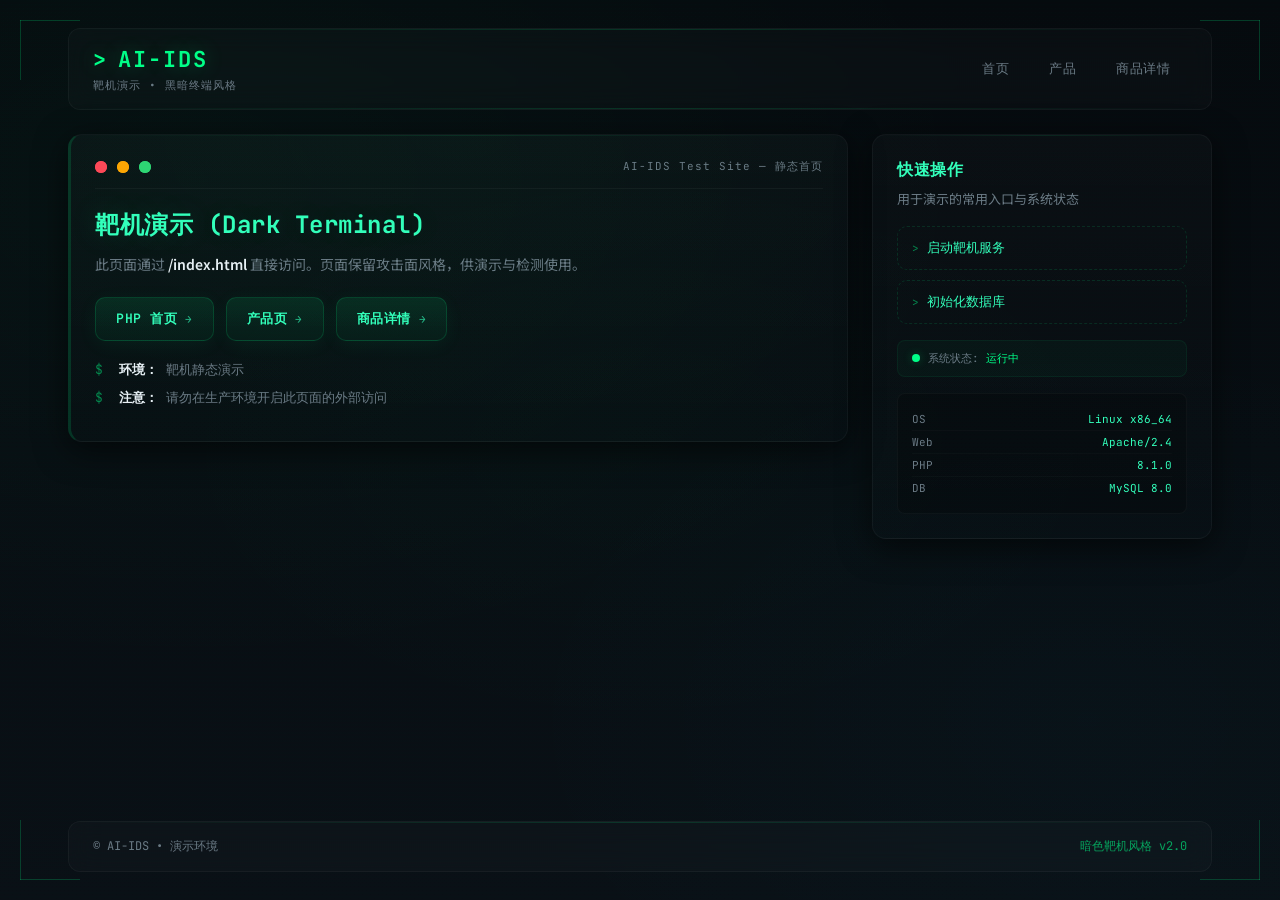
<file: web/test_website/index.html>
<!DOCTYPE html>
<html lang="zh-CN">
<head>
    <meta charset="UTF-8">
    <meta name="viewport" content="width=device-width,initial-scale=1">
    <title>AI-IDS Test Site — 靶机 (Dark)</title>
    <link rel="preconnect" href="https://fonts.googleapis.com">
    <link rel="preconnect" href="https://fonts.gstatic.com" crossorigin>
    <link href="https://fonts.googleapis.com/css2?family=JetBrains+Mono:wght@400;500;600;700&family=Noto+Sans+SC:wght@400;500;700&display=swap" rel="stylesheet">
    <style>
        :root {
            --bg-1: #060a0e;
            --bg-2: #0a1016;
            --bg-3: #0d141b;
            --panel: #0c1218;
            --accent: #00ff88;
            --accent-2: #33ffbb;
            --accent-dim: rgba(0, 255, 136, 0.15);
            --accent-glow: rgba(0, 255, 136, 0.25);
            --muted: #6b7a85;
            --text: #c8d6e0;
            --text-bright: #e8f0f5;
            --danger: #ff4757;
            --warning: #ffa502;
            --info: #2ed573;
            --glass: rgba(255, 255, 255, 0.02);
            --glass-border: rgba(255, 255, 255, 0.04);
            --glow: 0 0 40px rgba(0, 255, 136, 0.08);
            --glow-strong: 0 0 60px rgba(0, 255, 136, 0.15);
            --shadow: 0 8px 32px rgba(0, 0, 0, 0.6);
            --mono: "JetBrains Mono", "Fira Mono", "Consolas", monospace;
            --sans: "Noto Sans SC", -apple-system, "Segoe UI", sans-serif;
        }

        * { box-sizing: border-box; margin: 0; padding: 0; }
        html, body { height: 100%; }

        body {
            margin: 0;
            font-family: var(--sans);
            background: 
                radial-gradient(ellipse 800px 500px at 15% 20%, rgba(0, 255, 136, 0.03), transparent),
                radial-gradient(ellipse 600px 400px at 85% 80%, rgba(0, 200, 255, 0.02), transparent),
                radial-gradient(ellipse 500px 300px at 50% 50%, rgba(0, 255, 136, 0.015), transparent),
                linear-gradient(180deg, var(--bg-1), var(--bg-2));
            color: var(--text);
            -webkit-font-smoothing: antialiased;
            -moz-osx-font-smoothing: grayscale;
            min-height: 100vh;
            position: relative;
            overflow-x: hidden;
        }

        /* 扫描线效果 */
        body::before {
            content: '';
            position: fixed;
            top: 0; left: 0; right: 0; bottom: 0;
            background: repeating-linear-gradient(
                0deg,
                transparent,
                transparent 2px,
                rgba(0, 255, 136, 0.015) 2px,
                rgba(0, 255, 136, 0.015) 4px
            );
            pointer-events: none;
            z-index: 1000;
            opacity: 0.6;
        }

        /* 角落装饰 */
        .corner-deco {
            position: fixed;
            width: 200px; height: 200px;
            pointer-events: none;
            z-index: 999;
        }
        .corner-deco::before, .corner-deco::after {
            content: '';
            position: absolute;
            background: var(--accent);
            opacity: 0.2;
        }
        .corner-deco.tl { top: 0; left: 0; }
        .corner-deco.tl::before { width: 60px; height: 1px; top: 20px; left: 20px; }
        .corner-deco.tl::after { width: 1px; height: 60px; top: 20px; left: 20px; }
        .corner-deco.tr { top: 0; right: 0; transform: rotate(90deg); }
        .corner-deco.tr::before { width: 60px; height: 1px; top: 20px; left: 20px; }
        .corner-deco.tr::after { width: 1px; height: 60px; top: 20px; left: 20px; }
        .corner-deco.bl { bottom: 0; left: 0; transform: rotate(-90deg); }
        .corner-deco.bl::before { width: 60px; height: 1px; top: 20px; left: 20px; }
        .corner-deco.bl::after { width: 1px; height: 60px; top: 20px; left: 20px; }
        .corner-deco.br { bottom: 0; right: 0; transform: rotate(180deg); }
        .corner-deco.br::before { width: 60px; height: 1px; top: 20px; left: 20px; }
        .corner-deco.br::after { width: 1px; height: 60px; top: 20px; left: 20px; }

        /* 布局 */
        .wrap {
            max-width: 1200px;
            margin: 0 auto;
            display: flex;
            flex-direction: column;
            gap: 24px;
            padding: 28px;
            min-height: 100vh;
            position: relative;
            z-index: 1;
        }

        /* ===== Header ===== */
        .site-header {
            display: flex;
            justify-content: space-between;
            align-items: center;
            padding: 16px 24px;
            background: var(--glass);
            border: 1px solid var(--glass-border);
            border-radius: 12px;
            backdrop-filter: blur(12px);
            position: relative;
            overflow: hidden;
        }
        .site-header::before {
            content: '';
            position: absolute;
            top: 0; left: 0; right: 0;
            height: 1px;
            background: linear-gradient(90deg, transparent, var(--accent-dim), transparent);
        }
        .site-header::after {
            content: '';
            position: absolute;
            bottom: 0; left: 0; right: 0;
            height: 1px;
            background: linear-gradient(90deg, transparent, var(--accent-dim), transparent);
        }

        .brand { display: flex; flex-direction: column; gap: 4px; }
        .logo {
            font-family: var(--mono);
            font-size: 22px;
            font-weight: 700;
            color: var(--accent);
            letter-spacing: 2px;
            text-shadow: 0 0 20px rgba(0, 255, 136, 0.3);
            display: flex;
            align-items: center;
            gap: 10px;
        }
        .logo::before {
            content: '>';
            color: var(--accent);
            animation: blink 1.5s infinite;
        }
        @keyframes blink {
            0%, 100% { opacity: 1; }
            50% { opacity: 0; }
        }
        .subtitle {
            font-family: var(--mono);
            font-size: 11px;
            color: var(--muted);
            letter-spacing: 1px;
        }

        .nav { display: flex; gap: 6px; }
        .nav-btn {
            font-family: var(--mono);
            color: var(--muted);
            text-decoration: none;
            padding: 10px 16px;
            border-radius: 8px;
            border: 1px solid transparent;
            font-size: 13px;
            letter-spacing: 0.5px;
            transition: all 0.3s cubic-bezier(0.4, 0, 0.2, 1);
            position: relative;
            overflow: hidden;
        }
        .nav-btn::before {
            content: '';
            position: absolute;
            top: 0; left: -100%;
            width: 100%; height: 100%;
            background: linear-gradient(90deg, transparent, rgba(0, 255, 136, 0.05), transparent);
            transition: left 0.5s;
        }
        .nav-btn:hover {
            color: var(--accent-2);
            border-color: var(--accent-dim);
            background: rgba(0, 255, 136, 0.03);
            box-shadow: 0 0 20px rgba(0, 255, 136, 0.08);
        }
        .nav-btn:hover::before { left: 100%; }

        /* ===== Main ===== */
        .main {
            display: grid;
            grid-template-columns: 1fr 340px;
            gap: 24px;
            align-items: start;
            flex: 1;
        }

        .panel {
            background: linear-gradient(180deg, rgba(255, 255, 255, 0.02), rgba(255, 255, 255, 0.005));
            border-radius: 14px;
            padding: 24px;
            border: 1px solid var(--glass-border);
            box-shadow: var(--shadow);
            position: relative;
            overflow: hidden;
            transition: all 0.3s ease;
        }
        .panel::before {
            content: '';
            position: absolute;
            top: 0; left: 0; right: 0;
            height: 1px;
            background: linear-gradient(90deg, transparent, rgba(0, 255, 136, 0.1), transparent);
        }
        .panel:hover {
            border-color: rgba(0, 255, 136, 0.06);
            box-shadow: var(--shadow), 0 0 40px rgba(0, 255, 136, 0.03);
        }

        /* ===== Terminal ===== */
        .terminal {
            position: relative;
            overflow: hidden;
            border-left: 3px solid rgba(0, 255, 136, 0.15);
        }
        .terminal::after {
            content: '';
            position: absolute;
            top: 0; left: 0; right: 0; bottom: 0;
            background: radial-gradient(ellipse 600px 300px at 50% 0%, rgba(0, 255, 136, 0.02), transparent);
            pointer-events: none;
        }

        .term-header {
            display: flex;
            align-items: center;
            gap: 10px;
            padding-bottom: 14px;
            border-bottom: 1px solid rgba(255, 255, 255, 0.04);
            position: relative;
        }
        .dot {
            width: 12px;
            height: 12px;
            border-radius: 50%;
            display: inline-block;
            position: relative;
        }
        .dot::after {
            content: '';
            position: absolute;
            top: 50%; left: 50%;
            transform: translate(-50%, -50%);
            width: 100%; height: 100%;
            border-radius: 50%;
            animation: pulse 2s infinite;
        }
        @keyframes pulse {
            0% { transform: translate(-50%, -50%) scale(1); opacity: 0.6; }
            100% { transform: translate(-50%, -50%) scale(2.5); opacity: 0; }
        }
        .dot.red { background: var(--danger); }
        .dot.red::after { background: var(--danger); }
        .dot.yellow { background: var(--warning); }
        .dot.yellow::after { background: var(--warning); }
        .dot.green { background: var(--info); }
        .dot.green::after { background: var(--info); }
        .term-title {
            margin-left: auto;
            font-family: var(--mono);
            font-size: 11px;
            color: var(--muted);
            letter-spacing: 1px;
        }

        /* ===== Content ===== */
        .term-body { padding-top: 20px; }
        .term-body h1 {
            font-family: var(--mono);
            margin: 0 0 12px;
            color: var(--accent-2);
            font-size: 24px;
            font-weight: 700;
            letter-spacing: 0.5px;
            text-shadow: 0 0 30px rgba(0, 255, 136, 0.15);
        }
        .term-body p {
            color: var(--muted);
            line-height: 1.7;
            margin: 0 0 18px;
            font-size: 14px;
        }
        .term-body p strong {
            color: var(--text-bright);
            font-weight: 600;
        }

        .actions {
            display: flex;
            gap: 12px;
            margin: 20px 0;
            flex-wrap: wrap;
        }
        .btn {
            display: inline-flex;
            align-items: center;
            gap: 8px;
            padding: 12px 20px;
            border-radius: 10px;
            background: linear-gradient(180deg, rgba(0, 255, 136, 0.1), rgba(0, 255, 136, 0.04));
            color: var(--accent-2);
            text-decoration: none;
            font-family: var(--mono);
            font-weight: 600;
            font-size: 13px;
            letter-spacing: 0.5px;
            box-shadow: 0 4px 20px rgba(0, 255, 136, 0.06);
            border: 1px solid rgba(0, 255, 136, 0.15);
            transition: all 0.3s cubic-bezier(0.4, 0, 0.2, 1);
            position: relative;
            overflow: hidden;
        }
        .btn::before {
            content: '';
            position: absolute;
            top: 0; left: -100%;
            width: 100%; height: 100%;
            background: linear-gradient(90deg, transparent, rgba(0, 255, 136, 0.1), transparent);
            transition: left 0.5s;
        }
        .btn:hover {
            transform: translateY(-2px);
            box-shadow: 0 8px 30px rgba(0, 255, 136, 0.15);
            border-color: rgba(0, 255, 136, 0.3);
            color: #fff;
        }
        .btn:hover::before { left: 100%; }
        .btn::after {
            content: '→';
            font-size: 11px;
            opacity: 0.7;
            transition: transform 0.3s;
        }
        .btn:hover::after { transform: translateX(3px); }

        .info-list {
            margin: 20px 0 0;
            padding-left: 0;
            list-style: none;
            color: var(--muted);
            font-family: var(--mono);
            font-size: 13px;
        }
        .info-list li {
            margin: 10px 0;
            padding-left: 24px;
            position: relative;
        }
        .info-list li::before {
            content: '$';
            position: absolute;
            left: 0;
            color: var(--accent);
            opacity: 0.5;
        }
        .info-list li strong {
            color: var(--text-bright);
        }

        /* ===== Side Panel ===== */
        .side h2 {
            font-family: var(--mono);
            color: var(--accent-2);
            margin: 0 0 8px;
            font-size: 16px;
            font-weight: 700;
            letter-spacing: 0.5px;
        }
        .muted {
            color: var(--muted);
            font-size: 13px;
            line-height: 1.6;
        }
        .side-actions {
            display: flex;
            flex-direction: column;
            gap: 10px;
            margin-top: 16px;
        }
        .ghost {
            display: inline-flex;
            align-items: center;
            gap: 8px;
            padding: 12px 14px;
            border-radius: 10px;
            color: var(--accent-2);
            text-decoration: none;
            font-family: var(--mono);
            font-size: 13px;
            border: 1px dashed rgba(0, 255, 136, 0.12);
            background: transparent;
            transition: all 0.3s ease;
            position: relative;
        }
        .ghost::before {
            content: '>';
            color: var(--accent);
            opacity: 0.5;
            font-size: 11px;
        }
        .ghost:hover {
            background: rgba(0, 255, 136, 0.04);
            border-color: rgba(0, 255, 136, 0.25);
            color: #fff;
            transform: translateX(4px);
        }

        /* 状态指示器 */
        .status-bar {
            display: flex;
            align-items: center;
            gap: 8px;
            margin-top: 16px;
            padding: 10px 14px;
            background: rgba(0, 255, 136, 0.03);
            border-radius: 8px;
            border: 1px solid rgba(0, 255, 136, 0.06);
        }
        .status-dot {
            width: 8px; height: 8px;
            border-radius: 50%;
            background: var(--accent);
            box-shadow: 0 0 10px var(--accent-glow);
            animation: statusPulse 2s infinite;
        }
        @keyframes statusPulse {
            0%, 100% { opacity: 1; }
            50% { opacity: 0.4; }
        }
        .status-text {
            font-family: var(--mono);
            font-size: 11px;
            color: var(--muted);
        }
        .status-text span { color: var(--accent); }

        /* ===== Footer ===== */
        .site-footer {
            display: flex;
            justify-content: space-between;
            align-items: center;
            padding: 16px 24px;
            color: var(--muted);
            font-family: var(--mono);
            font-size: 12px;
            border-top: 1px solid rgba(255, 255, 255, 0.04);
            background: var(--glass);
            border-radius: 12px;
            backdrop-filter: blur(12px);
            border: 1px solid var(--glass-border);
            position: relative;
        }
        .site-footer::before {
            content: '';
            position: absolute;
            top: 0; left: 0; right: 0;
            height: 1px;
            background: linear-gradient(90deg, transparent, var(--accent-dim), transparent);
        }
        .foot-right {
            color: var(--accent);
            opacity: 0.6;
        }

        /* ===== 系统信息面板 ===== */
        .sys-info {
            margin-top: 16px;
            padding: 14px;
            background: rgba(0, 0, 0, 0.2);
            border-radius: 8px;
            border: 1px solid rgba(255, 255, 255, 0.03);
            font-family: var(--mono);
            font-size: 11px;
            color: var(--muted);
        }
        .sys-info-row {
            display: flex;
            justify-content: space-between;
            padding: 4px 0;
            border-bottom: 1px solid rgba(255, 255, 255, 0.02);
        }
        .sys-info-row:last-child { border-bottom: none; }
        .sys-label { color: var(--muted); }
        .sys-value { color: var(--accent-2); }

        /* ===== Responsive ===== */
        @media (max-width: 900px) {
            .main { grid-template-columns: 1fr; gap: 16px; }
            .site-header { flex-direction: column; align-items: flex-start; gap: 12px; }
            .nav { flex-wrap: wrap; }
            .wrap { padding: 16px; gap: 16px; }
            .actions { flex-direction: column; }
            .btn { width: 100%; justify-content: center; }
        }

        @media (max-width: 600px) {
            .logo { font-size: 18px; }
            .term-body h1 { font-size: 20px; }
            .site-footer { flex-direction: column; gap: 8px; text-align: center; }
        }
    </style>
<base target="_blank">
</head>
<body>
    <!-- 角落装饰 -->
    <div class="corner-deco tl"></div>
    <div class="corner-deco tr"></div>
    <div class="corner-deco bl"></div>
    <div class="corner-deco br"></div>

    <div class="wrap">
        <header class="site-header">
            <div class="brand">
                <div class="logo">AI‑IDS</div>
                <div class="subtitle">靶机演示 • 黑暗终端风格</div>
            </div>
            <nav class="nav">
                <a class="nav-btn" href="/">首页</a>
                <a class="nav-btn" href="/products.php">产品</a>
                <a class="nav-btn" href="/items.php?id=1">商品详情</a>
            </nav>
        </header>

        <main class="main">
            <section class="panel terminal">
                <div class="term-header">
                    <span class="dot red"></span>
                    <span class="dot yellow"></span>
                    <span class="dot green"></span>
                    <div class="term-title">AI-IDS Test Site — 静态首页</div>
                </div>
                <div class="term-body">
                    <h1>靶机演示 (Dark Terminal)</h1>
                    <p>此页面通过 <strong>/index.html</strong> 直接访问。页面保留攻击面风格，供演示与检测使用。</p>

                    <div class="actions">
                        <a class="btn" href="/">PHP 首页</a>
                        <a class="btn" href="/products.php">产品页</a>
                        <a class="btn" href="/items.php?id=1">商品详情</a>
                    </div>

                    <ul class="info-list">
                        <li><strong>环境：</strong> 靶机静态演示</li>
                        <li><strong>注意：</strong> 请勿在生产环境开启此页面的外部访问</li>
                    </ul>
                </div>
            </section>

            <aside class="panel side">
                <h2>快速操作</h2>
                <p class="muted">用于演示的常用入口与系统状态</p>
                <div class="side-actions">
                    <a class="ghost" href="/vulnerable_server.py">启动靶机服务</a>
                    <a class="ghost" href="/web/init_db.py">初始化数据库</a>
                </div>

                <div class="status-bar">
                    <div class="status-dot"></div>
                    <div class="status-text">系统状态: <span>运行中</span></div>
                </div>

                <div class="sys-info">
                    <div class="sys-info-row">
                        <span class="sys-label">OS</span>
                        <span class="sys-value">Linux x86_64</span>
                    </div>
                    <div class="sys-info-row">
                        <span class="sys-label">Web</span>
                        <span class="sys-value">Apache/2.4</span>
                    </div>
                    <div class="sys-info-row">
                        <span class="sys-label">PHP</span>
                        <span class="sys-value">8.1.0</span>
                    </div>
                    <div class="sys-info-row">
                        <span class="sys-label">DB</span>
                        <span class="sys-value">MySQL 8.0</span>
                    </div>
                </div>
            </aside>
        </main>

        <footer class="site-footer">
            <span>© AI-IDS • 演示环境</span>
            <span class="foot-right">暗色靶机风格 v2.0</span>
        </footer>
    </div>
</body>
</html>
</file>
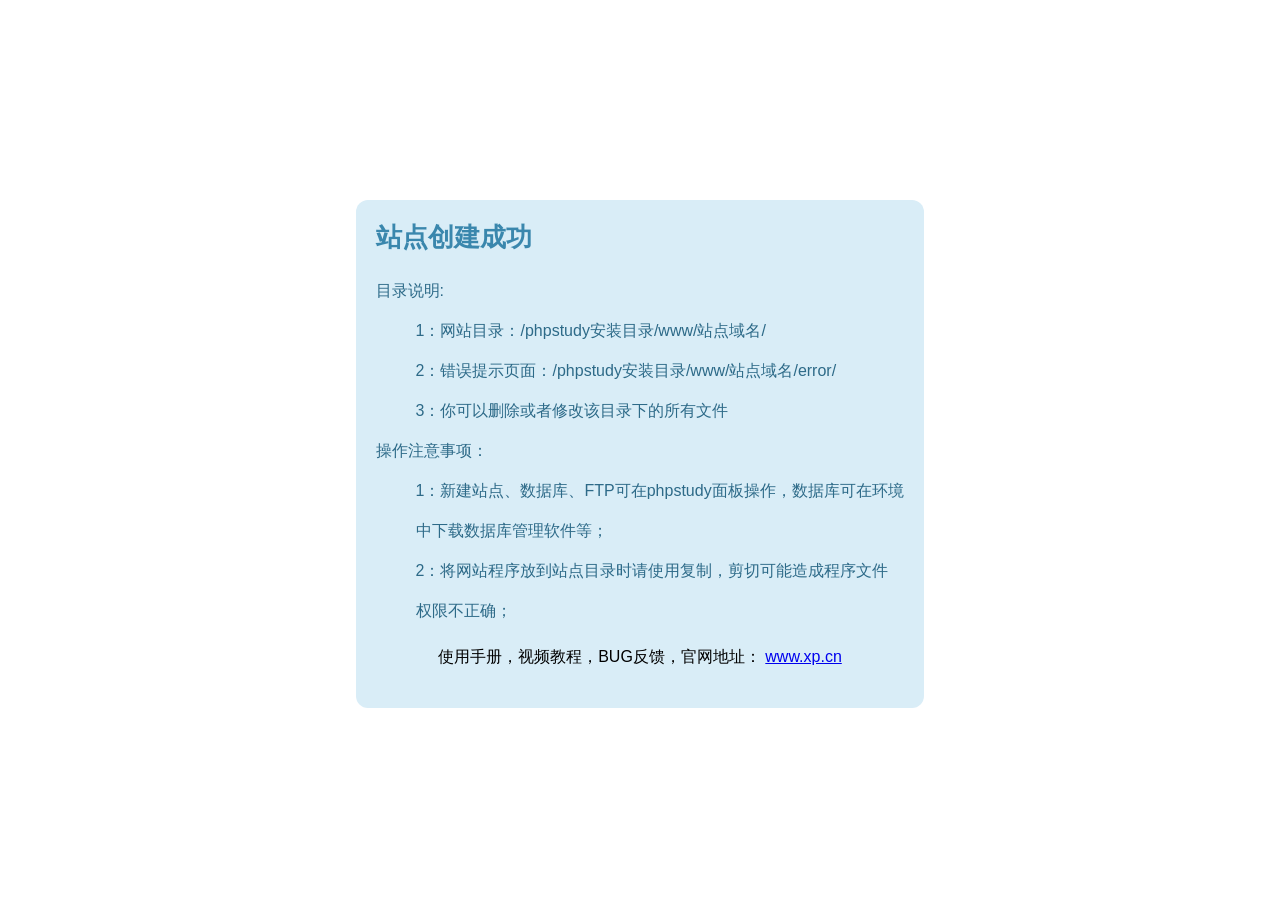
<file: web/test_website/error/index.html>
<!DOCTYPE html>
<html lang="zh-CN">
<head>
  <meta charset="utf-8">
  <title>站点创建成功-phpstudy for windows</title>
  <meta name="keywords" content="">
  <meta name="description" content="">
  <meta name="renderer" content="webkit">
  <meta http-equiv="X-UA-Compatible" content="IE=edge,chrome=1">
  <meta name="viewport" content="width=device-width, initial-scale=1, maximum-scale=1">
  <meta name="apple-mobile-web-app-status-bar-style" content="black"> 
  <meta name="apple-mobile-web-app-capable" content="yes">
  <meta name="format-detection" content="telephone=no">
  <meta HTTP-EQUIV="pragma" CONTENT="no-cache"> 
  <meta HTTP-EQUIV="Cache-Control" CONTENT="no-store, must-revalidate"> 
  <meta HTTP-EQUIV="expires" CONTENT="Wed, 26 Feb 1997 08:21:57 GMT"> 
  <meta HTTP-EQUIV="expires" CONTENT="0">
  <style>
    body{
      font: 16px arial,'Microsoft Yahei','Hiragino Sans GB',sans-serif;
    }
    h1{
      margin: 0;
      color:#3a87ad;
      font-size: 26px;
    }
    .content{
      width: 45%;
      margin: 0 auto;
     
    }
    .content >div{
      margin-top: 200px;
      padding: 20px;
      background: #d9edf7;  
      border-radius: 12px;
    }
    .content dl{
      color: #2d6a88;
      line-height: 40px;
    } 
    .content div div {
      padding-bottom: 20px;
      text-align:center;
    }
  </style>
</head>
<body>
  <div class="content">
      <div>
           <h1>站点创建成功</h1>
        <dl>
          <dt>目录说明:</dt>
          <dd>1：网站目录：/phpstudy安装目录/www/站点域名/</dd>
          <dd>2：错误提示页面：/phpstudy安装目录/www/站点域名/error/</dd>
          <dd>3：你可以删除或者修改该目录下的所有文件</dd>
          <dt>操作注意事项：</dt>
          <dd>1：新建站点、数据库、FTP可在phpstudy面板操作，数据库可在环境中下载数据库管理软件等；</dd>
          <dd>2：将网站程序放到站点目录时请使用复制，剪切可能造成程序文件权限不正确；</dd>
         
        </dl>
        <div>使用手册，视频教程，BUG反馈，官网地址： <a href="https://www.xp.cn"  target="_blank">www.xp.cn</a> </div>
    
      </div>
    </div> 
</body>
</html>
</file>
